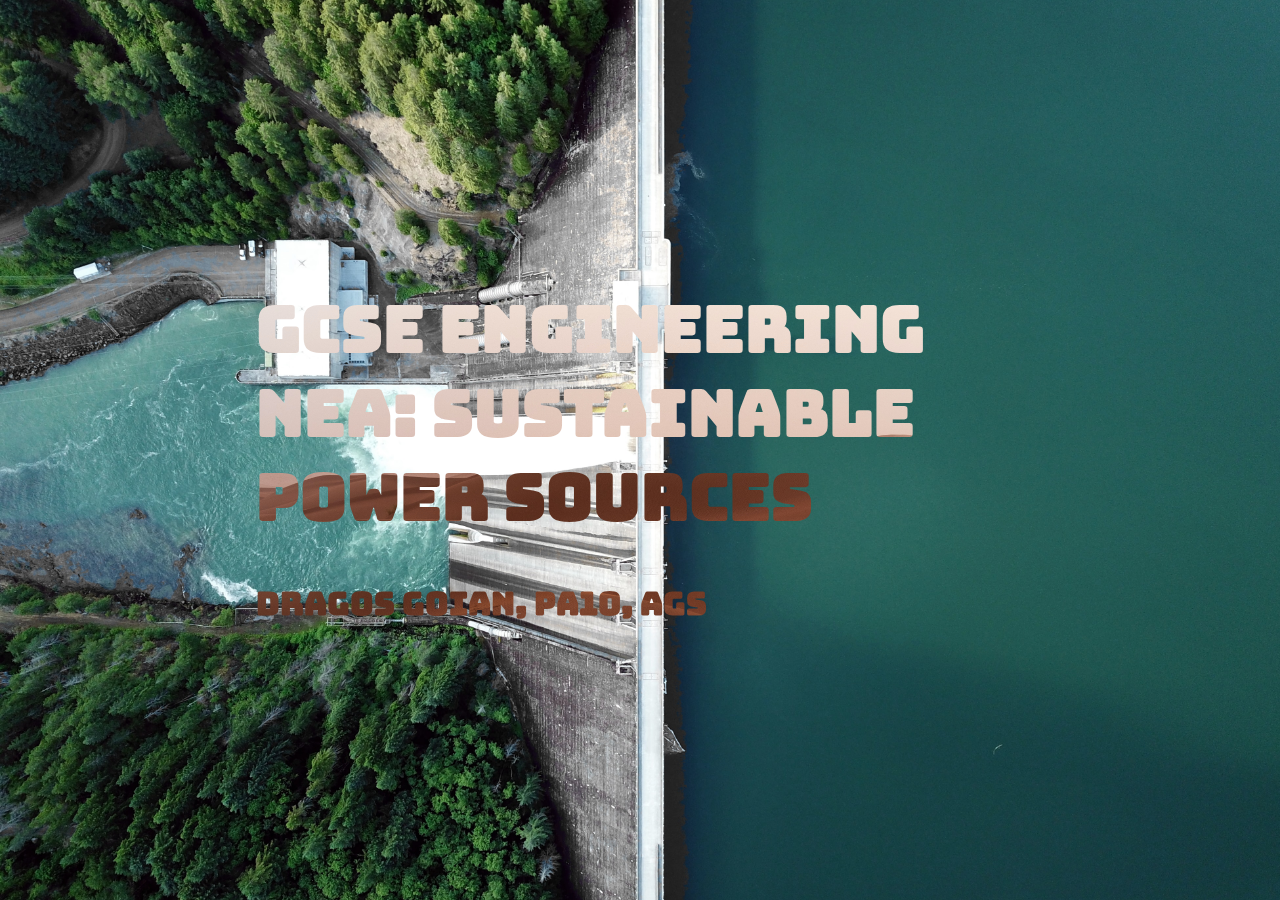
<file: index.html>
<html>
  <head>
    <title>Dragos Goian NEA</title>
    <link rel="stylesheet" type="text/css" href="style.css" />
  </head>
  <body>
    <div class="navbar">

    </div>
    <div class="intro">
      <div class="intro-writing">
        <div class="intro-writing-h1">
          <h1>GCSE ENGINEERING NEA: SUSTAINABLE POWER SOURCES</h1>
          <p>
            Dragos Goian, Pa10, AGS
          </p>
        </div>
      </div>
    </div>
  </body>
</html>
</file>
<file: style.css>
@import url('https://fonts.googleapis.com/css2?family=Bungee&family=Montserrat:wght@400;500;700;800;900&display=swap');

::selection{
  background-color: #ffbb00;
  opacity: 0.3;
}

html, body {
  margin:0;
}

@keyframes landing-background{
  0% {
    background-image: url(images/landing/hydro.jpg), url(images/landing/powerline.jpg);
  }
  20% {
    background-image: url(images/landing/powerline.jpg), url(images/landing/solar1.jpg);
  }
  40% {
    background-image: url(images/landing/solar1.jpg), url(images/landing/wind1.jpg);
  }
  60% {
    background-image: url(images/landing/wind1.jpg), url(images/landing/solar2.jpg);
  }
  80% {
    background-image: url(images/landing/solar2.jpg), url(images/landing/hydro.jpg);
  }
  100% {
    background-image: url(images/landing/hydro.jpg);
  }
}

.intro{
  width:100%;
  height:100vh;
  background-image: url(images/landing/hydro.jpg);
  background-attachment:fixed;
  background-size:cover;
  background-position: center;
  animation: landing-background 30s ease-in-out infinite;
}

.intro-writing{
  position:absolute;
  left:50%;
  top:50%;
  transform: translate(-50%, -50%);
  width:60%;
  font-family:'Bungee', cursive;
  color:  #FFFFFF;
  background-image: url(images/landing/desert.jpg);
  background-size: cover;
  background-position:center 85%;
  -webkit-text-fill-color: transparent;
  -webkit-background-clip: text;
  font-size: 2em;
  font-weight: bold;
}
</file>
